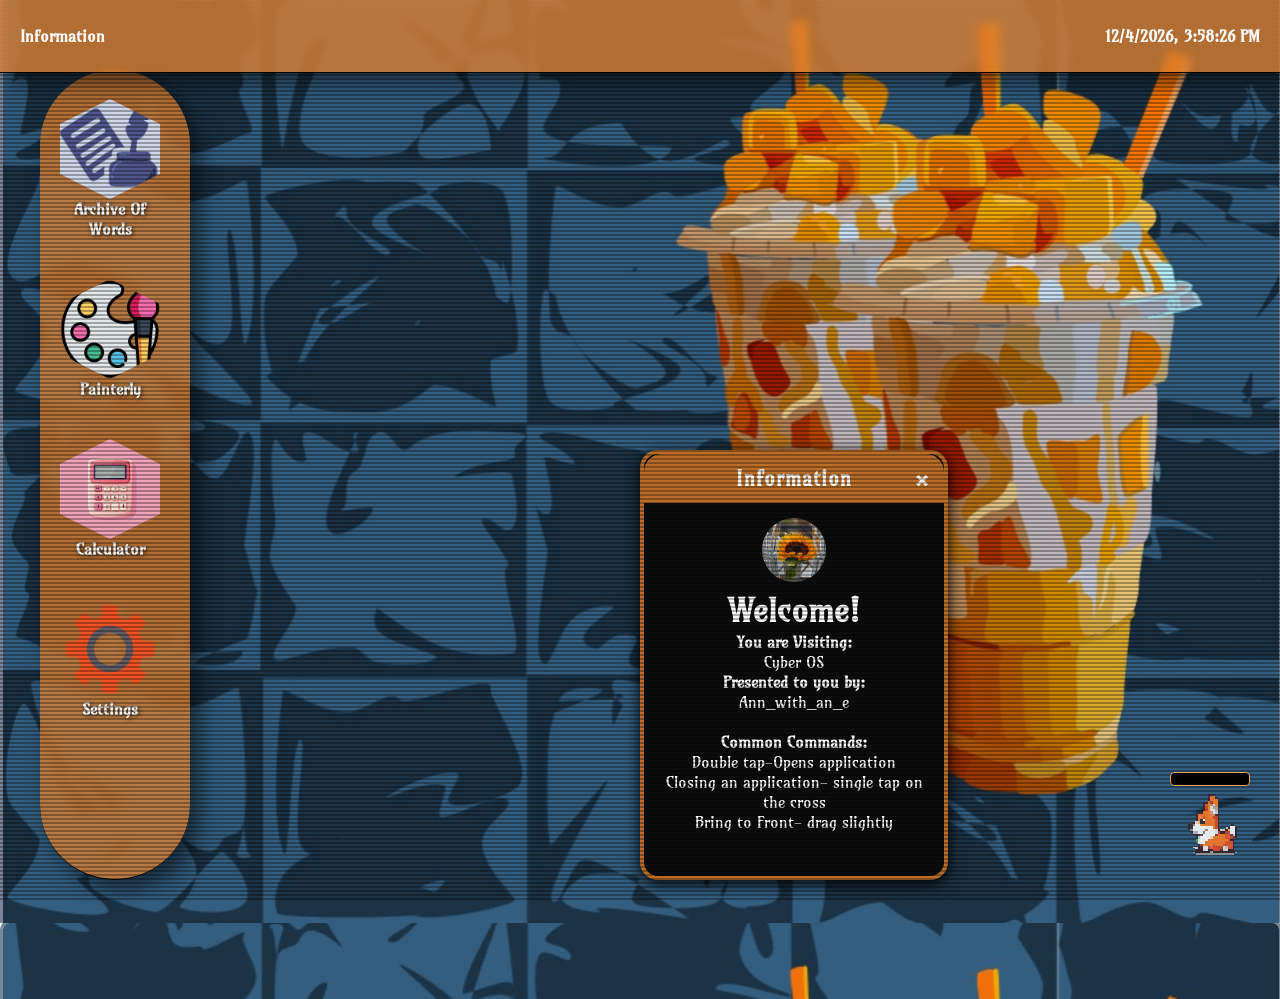
<file: index.html>
<!DOCTYPE html>
<html>
<head>
    <link rel="stylesheet" href="styles.css">
</head>
<body>
    <div id="scanline-overlay" class="scanline-overlay"></div>
    <div id="flicker-overlay" class="flicker-overlay"></div>
    
    
    <!--TOP BAR CODE-->
    <div class="top-bar" id="top">
        <!-- data-target opens the welcome-box on click -->
        <p style="cursor: pointer;" class="menu-open-btn" data-target="welcome-box">Information</p>
        <p><i></i></p>
        <p id="timeElement">13/06/2020 19:23 P.M</p>
    </div>
    <div class="sidebar"></div>

    <!--Settings-->
    <div class="window" id="settings-box" style=" display:none; overflow:hidden; position: absolute; z-index: 10; background: #000000; width: 300px; min-height: 350px; border-radius: 18px; box-shadow: 0px 4px 15px rgb(0, 0, 0); top: 70px; left: 70px;">
        <div id="settings-box-header" class="window-header" style="background: rgba(230, 133, 48, 0.805); width: 100%; padding: 12px 0; cursor: move; border-top-left-radius: 18px; border-top-right-radius: 18px; box-sizing: border-box; margin:0px; position: relative; text-align: center;">
            <span style="padding-right:30px; display:inline-block; font-size: 20px; font-weight: bold; letter-spacing: 1px; color: #ffffff; font-family: 'Azraiel'; display: block;"><b>  Display Settings</b></span>
            <span class="close-btn" style="cursor: pointer; color: #ffffff; font-size: 24px; font-weight: bold; line-height: 1; position: absolute; right: 16px; top: 20%; transform: translateY(-50%);">&times;</span>
        </div>
        <div class="control-row">
                <span style="color: #ffffff;">Screen Flicker</span>
                <button id="flicker-btn" class="retro-btn">OFF</button>
            </div>
            <div class="control-row">
                <span style="color: #ffffff;">Scanline Mode</span>
                <button id="scanline-btn" class="retro-btn">THIN</button>
            </div>
            <div class="control-row">
                <span style="color: #ffffff;">Signal Quality</span>
                <button id="signal-btn" class="retro-btn">HIGH</button>
            </div>
            
        
    </div>

    <!--Basic Calculator-->
    <!--Basic Calculator:Window-->
    <div class="window" id="calculator-box" style=" display:none; overflow:hidden; position: absolute; z-index: 10; background: #000000; width: 300px; min-height: 350px; border-radius: 18px; box-shadow: 0px 4px 15px rgb(0, 0, 0); top: 70px; left: 70px;">
        <div id="calculator-box-header" class="window-header" style="background: rgba(230, 133, 48, 0.805); width: 100%; padding: 12px 0; cursor: move; border-top-left-radius: 18px; border-top-right-radius: 18px; box-sizing: border-box; margin:0px; position: relative; text-align: center;">
            <span style="padding-right:30px; display:inline-block; font-size: 20px; font-weight: bold; letter-spacing: 1px; color: #ffffff; font-family: 'Azraiel'; display: block;"><b> Calculator</b></span>
            <span class="close-btn" style="cursor: pointer; color: #ffffff; font-size: 24px; font-weight: bold; line-height: 1; position: absolute; right: 16px; top: 20%; transform: translateY(-50%);">&times;</span>
        </div>
        <!--Basic Calculator:buttons-->
        <div class="calculator" style="display: flex; flex-direction: column;">
            <input type="text" id="calc-display" class="cdisplay" style="padding: 20px;justify-self: auto!important; color: #E67E22; margin: 10px 5px 10px 5px; box-sizing: border-box; border-radius: 8px; font-weight: bold; font-size: medium; background-color: #000000; border-color: #E67E22;" readonly/>
            <div class="cbuttons" style="position: relative; z-index: 20;">
                <button class="cb" onclick="press('7')" style="background-color: #000000; color: #E67E22; padding: 4px; font-weight: bold; border-radius: 8px; ">7</button>
                <button  class="cb" onclick="press('8')" style="background-color: #000000; color: #E67E22; padding: 4px; font-weight: bold; border-radius: 8px;">8</button>
                <button class="cb" onclick="press('9')" style="background-color: #000000; color: #E67E22; padding: 4px; font-weight: bold; border-radius: 8px;">9</button>
                <button class="cbb" onclick="press('/')" style="background-color: #000000; color: #61abff; padding: 4px; font-weight: bold; border-radius: 8px;">/</button>
                <button class="cb" onclick="press('4')" style="background-color: #000000; color: #E67E22; padding: 4px; font-weight: bold; border-radius: 8px;">4</button>
                <button class="cb" onclick="press('5')" style="background-color: #000000; color: #E67E22; padding: 4px; font-weight: bold; border-radius: 8px;">5</button>
                <button class="cb" onclick="press('6')" style="background-color: #000000; color: #E67E22; padding: 4px; font-weight: bold; border-radius: 8px;">6</button>
                <button class="cbb" onclick="press('*')" style="background-color: #000000; color: #61abff; padding: 4px; font-weight: bold; border-radius: 8px;">*</button>
                <button class="cb" onclick="press('1')" style="background-color: #000000; color: #E67E22; padding: 4px; font-weight: bold; border-radius: 8px;">1</button>
                <button class="cb" onclick="press('2')" style="background-color: #000000; color: #E67E22; padding: 4px; font-weight: bold; border-radius: 8px;">2</button>
                <button class="cb" onclick="press('3')" style="background-color: #000000; color: #E67E22; padding: 4px; font-weight: bold; border-radius: 8px;">3</button>
                <button class="cbb" onclick="press('+')" style="background-color: #000000; color: #61abff; padding: 4px; font-weight: bold; border-radius: 8px;">+</button>
                <button class="cbb" onclick="press('-')" style="background-color: #000000; color: #61abff; padding: 4px; font-weight: bold; border-radius: 8px;">-</button>
                <button class="cb" onclick="press('0')" style="background-color: #000000; color: #E67E22; padding: 4px; font-weight: bold; border-radius: 8px;">0</button>
                <button class="cbb" onclick="press('**')" style="background-color: #000000; color: #61abff; padding: 4px; font-weight: bold; border-radius: 8px;">^</button>
                <button class="cbb" onclick="clearDisplay()" style="background-color: #000000; color: #61abff; padding: 4px; font-weight: bold; border-radius: 8px;">C</button>
                <button class="cbe" onclick="calculate()" style="background-color: #000000; color: #61abff; padding: 4px; font-weight: bold; border-radius: 8px; align-self: center;">-></button>
            </div>
        </div>
    </div>

    <!--IFORMATION BOX CODE-->
    <!--INFO:HEADER AND CLOSE BTN CODE-->
    <div class="window" id="welcome-box" style="position: absolute; z-index: 10; background: #0c0c0c; width: 300px; padding-bottom: 20px; text-align: center; border-radius: 18px; box-shadow: 0px 4px 15px rgb(0, 0, 0); top: 50%!important; left: 50%!important;">
        <div id="welcome-box-header" class="window-header" style="background: rgba(230, 133, 48, 0.805); width: 100%; padding: 12px 0; cursor: move; border-top-left-radius: 18px; border-top-right-radius: 18px; box-sizing: border-box; margin:0; position: relative; text-align: center;">
            <span style="font-size: 20px; font-weight: bold; letter-spacing: 1px; color: #ffffff; font-family: 'Azraiel';"><b> Information</b></span>
            <span class="close-btn" style="cursor: pointer; color: #ffffff; font-size: 24px; font-weight: bold; line-height: 1; position: absolute; right: 16px; top: 50%; transform: translateY(-50%);">&times;</span>
        </div>
        <!--INFO: CONTENT CODE-->

        <div class="window-content">
        <img src="./Pictures/OS icons/Profile.jpg" style="width: 64px; height: 64px; border-radius: 32px; object-fit: cover; margin-top: 15px;"/>  
        <h1 style="margin: 8px 0 2px 0; color: #ffffff;"><b>Welcome!</b></h1>
        <p style="margin: 0px; color: #ffffff;">
           <b> You are Visiting:</b> <br> Cyber OS <br>
           <b>Presented to you by:</b><br> Ann_with_an_e<br><br>
           <b>Common Commands:</b><br> Double tap-Opens application<br>Closing an application- single tap on the cross<br>Bring to Front- drag slightly
        </p> 
        </div>      
    </div>

    <!--ARCHIVE CODE-->
    <!--ARCHIVE: HEADER AND CLOSE BTN CODE-->
    <div class="window" id="poetry-box" style="display: none; overflow:hidden; position: absolute; z-index: 10; background: #000000; width: 300px; min-height: 150px; border-radius: 18px; box-shadow: 0px 4px 15px rgb(0, 0, 0); top: 70px; left: 20px;">
        <div id="poetry-box-header" class="window-header" style="background: rgba(230, 133, 48, 0.805); width: 100%; padding: 12px 0; cursor: move; border-top-left-radius: 18px; border-top-right-radius: 18px; box-sizing: border-box; margin:0px; position: relative; text-align: center;">
            <span style="padding-right:30px; display:inline-block; font-size: 20px; font-weight: bold; letter-spacing: 1px; color: #ffffff; font-family: 'Azraiel'; display: block;"><b> Archive Of Words</b></span>
            <span class="close-btn" style="cursor: pointer; color: #ffffff; font-size: 24px; font-weight: bold; line-height: 1; position: absolute; right: 16px; top: 20%; transform: translateY(-50%);">&times;</span>
        </div>
        <!--ARCHIVE:INTRO CODE-->
        <h1 style="margin: 8px 0 2px 0; color: #ffffff; padding: 8px; justify-self: center;"><b>Archive</b></h1>
        <p style="margin: 0px; color: #ffffff; padding: 20px; justify-content: center;" id="intro">
           <b>Introduction</b> <br> As an avid reader, I've spent quite a bit of time collecting my favorite words from books, poems and articles. Here, I have finally managed to archive them all.<br>
           I present to you the Archive of words.
        </p>  
        <!--ARCHIVE: PHRASE FORMAT CODE-->
        <div id="p-view" style="display: none; padding: 20px 25px; justify-content: center;">
            <h3 id="p-no"></h3>
            <p id="p-text" style="color: #ffffff; font-weight: bold;"></p>
            <span id="p-writer" style="color: #ffffff; line-height: 1.6;text-align: center;"></span>
        </div>
        <!--ARCHIVE:BUTTONS CODE-->
        <p style="text-align: center;" class="proceed" id="proceed">
            <button class="p-btn" style="background-color: #000000; color: #E67E22; justify-content: center; padding: 8px; font-weight: bold; justify-self: center; border-radius: 12px;">Proceed</button>
            <div id="nav-btn" style="display: none; justify-content: center; gap: 15px;font-weight: bold;">
                <button  class="back-btn" id="back-btn" style="background-color: #000000; color: #E67E22; border-radius: 4px; padding: 8px; width: 90px;">Previous</button>
                <button class="next-btn" id="next-btn" style="background-color: #000000; color: #E67E22; border-radius: 4px; padding: 8px; width: 90px;">Next</button>
                
            </div>
        </p>
    </div> 

    <!--Painterly Window-->
    <div class="window" id="painterly-box" style="display:none; overflow:hidden; position: absolute; z-index: 10; background: #000000; width: 900px; height: 600px; border-radius: 18px; box-shadow: 0px 4px 15px rgb(0, 0, 0); top: 70px; left: 20px;">
        <div id="poetry-box-header" class="window-header" style="background: rgba(230, 133, 48, 0.805); width: 100%; padding: 12px 0; cursor: move; border-top-left-radius: 18px; border-top-right-radius: 18px; box-sizing: border-box; margin:0px; position: relative; text-align: center;">
            <span style="padding-right:30px; display:inline-block; font-size: 20px; font-weight: bold; letter-spacing: 1px; color: #ffffff; font-family: 'Azraiel'; display: block;"><b> Painterly</b></span>
            <span class="close-btn" style="cursor: pointer; color: #ffffff; font-size: 24px; font-weight: bold; line-height: 1; position: absolute; right: 16px; top: 20%; transform: translateY(-50%);">&times;</span>
        </div>
        <!--Painterly:Workspace-->
        <div class="painterly-workspace" style="display: flex;flex: 1; padding:15px; gap: 15px; height: calc(100% - 48px); box-sizing: border-box; flex-direction: row!important;">
            <div class="painterly-sidebar" style=" flex-shrink:0; width: 130px; display: flex;flex-direction: column; justify-content: space-between; height: 100%; box-sizing: border-box;">
                <div>
                    <!--Painterly:Workspace:Color Buttons-->
                    <p style="color: rgba(230, 133, 48, 0.805); font-size: 11px; text-transform: uppercase;letter-spacing: 1px; margin: 0 0 10px 0; font-weight: bold;">Colours</p>
                    <div class="colour-palette" style="display: grid;grid-template-columns: repeat(2,1fr);gap: 10px;">
                        <button class="colour-btn active-colour" data-colour="#f4ebd0" style="background: #f4ebd0;"></button>
                        <button class="colour-btn" data-colour="#b83b30" style="background: #b83b30;"></button>
                        <button class="colour-btn" data-colour="#d96236" style="background: #d96236;"></button>
                        <button class="colour-btn" data-colour="#dca642" style="background: #dca642;"></button>
                        <button class="colour-btn" data-colour="#5a8264" style="background:#5a8264;"></button>
                        <button class="colour-btn" data-colour="#3b7a95" style="background: #3b7a95;"></button>
                        <button class="colour-btn" data-colour="#4a5270" style="background: #4a5270;"></button>
                        <button class="colour-btn" data-colour="#7c5295" style="background: #7c5295;"></button>
                        
                    </div>
                </div>
                <!--Painterly:Workspace:Undo Redo Buttons-->
                <div style="display: flex; flex-direction: column; gap: 10px;">
                   <p style="color: #888; font-size: 11px; text-transform: uppercase; letter-spacing: 1px; margin: 0; font-weight: bold;">History</p>
                    <div style="display: flex; gap: 10px;">
                        <button id="undo-btn" class="undo-btn" style="flex: 1; background: #222; border: 1px solid #333; color: #fff; padding: 8px; border-radius: 6px; cursor: pointer; font-size: 12px; transition: 0.2s;">↶ Undo</button>
                        <button id="redo-btn"  class="redo-btn" style="flex: 1; background: #222; border: 1px solid #333; color: #fff; padding: 8px; border-radius: 6px; cursor: pointer; font-size: 12px; transition: 0.2s;">↷ Redo</button>
                                        </div> 

                    <!--Painterly:Workspace:Brush Size Buttons-->
                    <p style="color: #888; font-size: 11px; text-transform: uppercase; letter-spacing: 1px; margin: 5px 0 0 0; font-weight: bold;">Brush size</p>
                    <input type="number" id="brush-slider" min="2" max="20" value="5"   style="width: 100%; background: #222; accent-color: #E68530; color: #fff; padding: 8px; border-radius: 6px; box-sizing: border-box; position: relative; z-index: 99999; pointer-events: auto !important;">
                </div> 
            </div> 

            <!--Painterly:Workspace:Canvas-->
            <div class="canvas-container" style="flex: 1; height: 100%; align-self: stretch; background-color: #000000; border-radius: 10px; box-shadow: inset 0 0 10px rgba(0,0,0,0.5); overflow: hidden; position: relative; border-radius: #ffffff;">
                <canvas id="painterly-canvas" style="display: block; cursor: crosshair; background: #000000; border-color: #E67E22;width: 100%; height: 100%;"></canvas>
            </div>

        </div> 
    </div> 

    
    
    <!-- DESKTOP ICONS-->
    <div id="desktopApps" style="padding-top: 99px!important; padding-left: 60px!important; display: flex; flex-direction: column; gap: 40px; align-items: flex-start;">
        
        <!-- App 1: Archive -->
        <div class="App1 app-icon" data-target="poetry-box" ondblclick="selectedIcon(this); event.stopPropagation();" style="cursor: pointer; text-align: center; width: 100px; position: relative !important; left: auto !important; top: auto !important;">
            <img src="./Pictures/OS icons/Archive of Prose.jpg" class="hexagon">
            <p class="hexagon-text" style="color: #ffffff; margin: 0px; font-family: 'Azraiel';">Archive Of Words</p>
        </div>

        <!-- App 2: Painterly -->
        <div class="App2 app-icon" data-target="painterly-box" ondblclick="selectedIcon(this); event.stopPropagation();" style="cursor: pointer; text-align: center; width: 100px; position: relative !important; left: auto !important; top: auto !important;">
            <img src="./Pictures/OS icons/Painterly.jpg" class="hexagon">
            <p class="hexagon-text" style="color: #ffffff; margin: 0px; font-family: 'Azraiel';">Painterly</p>
        </div>

         <!-- App 3: Calculator -->
        <div class="App3 app-icon" data-target="calculator-box" ondblclick="selectedIcon(this); event.stopPropagation();" style="cursor: pointer; text-align: center; width: 100px; position: relative !important; left: auto !important; top: auto !important;">
            <img src="./Pictures/OS icons/calculator icon.jpg" class="hexagon">
            <p class="hexagon-text" style="color: #ffffff; margin: 0px; font-family: 'Azraiel';">Calculator</p>
        </div>
        <!--App 4: Settings-->
        <div class="App4 app-icon" data-target="settings-box" ondblclick="selectedIcon(this); event.stopPropagation();" style="cursor: pointer; text-align: center; width: 100px; position: relative !important; left: auto !important; top: auto !important;">
            <img src="./Pictures/OS icons/settings jpg.png" class="hexagon">
            <p class="hexagon-text" style="color: #ffffff; margin: 0px; font-family: 'Azraiel';">Settings</p>
        </div>

        <div class="sprite">
            <div class="speech-bubble" id="speech-bubble"></div>
            <img src="./Pictures/OS icons/sprite.gif">
        </div>
    
    </div>

    <script src="script.js"></script>
</body>
</html>
</file>
<file: styles.css>
@font-face {
    font-family: "Azraiel";
    src: url(./Amarante/Amarante-Regular.ttf);
}


body {
    font-family: "Azraiel", monospace;
    margin: 0;
    display: block; 
    width: 100vw;
    height: 100vh;
    background-image: url("./Pictures/OS icons/Background.jpg");
    background-size: cover;
    background-position: center center;
    overflow: hidden;
    background-repeat: repeat;
}


.window {
    font-family: "Azraiel", monospace;
    border: 4px solid rgba(230, 133, 48, 0.805);
    width: 300px; 
    border-radius: 20px;
    background-color: rgb(255, 255, 255);
    box-shadow: 10px 10px 20px rgba(0, 0, 0, 0.5);
    position: absolute;
    overflow: hidden;}


.window-content {
    display: flex;
    flex-direction: column;
    align-items: center;
    justify-content: center;
    text-align: center;
    padding: 0 15px 24px 15px;
}


.top-bar {
    position: absolute;
    top: 0;
    left: 0;
    width: 100%;
    justify-content: space-between;
    display: flex;
    align-items: center;
    box-sizing: border-box;
    background: rgba(230, 133, 48, 0.75);
    backdrop-filter: blur(5px);
    border-bottom: 1px solid rgb(0, 0, 0);
    box-shadow: 10px 10px 20px rgba(0, 0, 0, 0.5);
    padding: 10px 20px;
    font-weight: bold;
    color: rgb(249, 251, 252);
    z-index: 99999; }

.sidebar{
    position: absolute;
    top: 70px;
    left: 40px;
    width: 150px;
    height: 90vh;
    justify-content: space-between;
    display: flex;
    align-items: center;
    box-sizing: border-box;
    border-radius: 80px;
    background: rgba(230, 133, 48, 0.75);
    backdrop-filter: blur(5px);
    border-bottom: 1px solid rgb(0, 0, 0);
    box-shadow: 10px 10px 20px rgba(0, 0, 0, 0.5);
    padding: 10px 20px;
    font-weight: bold;
    color: rgb(249, 251, 252);
    z-index: 0; }



#desktopApps {
    position: relative;
    width: 100%;
    height: 100%;
}


.app-icon {
    position: absolute;
    display: grid;
    place-items: center;
    text-align: center;
    cursor: pointer;
    transition: transform 0.3s ease, filter 0.3s ease;
}


.app-icon[data-target="poetry-box"] {
    top: 120px;
    left: 40px;
}
.app-icon[data-target="Painterly"] {
    top: 120px;
    left: 40px;
}

.app-icon:hover {
    transform: translateY(-8px) scale(1.04);
    filter: drop-shadow(0 15px 15px #ffcc31) 
            drop-shadow(0 20px 30px #f7df97);
}


.app-icon.selected {
    border: #ffffff;
    filter: drop-shadow(0px 0px 12px rgba(255, 181, 107, 0.9))
            drop-shadow(0px 0px 12px rgba(255, 255, 255, 0.9)) !important;
}

.hexagon {
    width: 100px;
    height: 100px;
    object-fit: cover;
    clip-path: polygon(50% 0%, 100% 25%, 100% 75%, 50% 100%, 0% 75%, 0% 25%);
    position: relative;
}

.hexagon-text {
    position: relative;
    font-weight: bold;
    margin-top: 5px;
    text-shadow: 1px 1px 4px rgba(0, 0, 0, 0.8); 
}
.proceed{
    transition: transform 0.2s ease;}
.proceed:hover {
    transform: translateY(-5px);
}

.p-btn{
    transition: transform 0.2s ease;
    border: 2px solid #E67E22;
}
.p-btn:hover{
    transform: translateY(-5px);
    border: 2px solid #ffffff;
}

.back-btn{
    transition: transform 0.2s ease;
    border: 2px solid #E67E22;
}
.back-btn:hover{
    transform: translateY(-5px);
    border: 2px solid #ffffff;
}
.next-btn{
    transition: transform 0.2s ease;
    border: 2px solid #E67E22;
}
.next-btn:hover{
    transform: translateY(-5px);
    border: 2px solid #ffffff;
}

.undo-btn{
    transition: transform 0.2s ease;
}
.undo-btn:hover{
    transform: translateY(-5px);
}
.redo-btn{
    transition: transform 0.2s ease;
}
.redo-btn:hover{
    transform: translateY(-5px);
}
.colour-btn{
    width: 44px;
    height:44px;
    border-radius: 10px;
    aspect-ratio: 1;
    border: 2px solid transparent;
    cursor: pointer;
    box-shadow: 0 2px 5px rgba(0, 0, 0, 0.5);
    transition: transform 0.15s cubic-bezier(0.175, 0.885, 0.32, 1.275);
}
.colour-btn:hover{
    transform: scale(1.15);
}
.colour-btn-active-colour{
    border-color: #ffffff!important;
    box-shadow: 0 0 0 2px #E68530;
}
.cbuttons{
    display:grid;
    grid-template-columns: repeat(4, 1fr);
    gap:10px;
    padding: 20px;
    size: 20px;
    font-size: large;}

.cb{
    transition: transform 0.2s ease;
    border: 2px solid #E67E22;
}
.cbe{
    transition: transform 0.2s ease;
    display: flex;
    justify-content: center!important;
    align-self:center!important ;
grid-column: span 2/4;
border: 2px solid #61abff;}
.cbe:hover{
    transform: translateY(-5px);
    border: 2px solid #ffffff;
}

.cbb{
    transition: transform 0.2s ease;
    border: 2px solid #61abff;}

.cbb:hover{
    transform: translateY(-5px);
    border: 2px solid #ffffff;
}

    

    
.cb:hover{
    transform: translateY(-5px);
    border: 2px solid #ffffff;
}

.cdisplay{
    display: flex;
    flex-direction: column;
    align-self: center;
    justify-self: center;
    margin-left:45px!important;
    margin-right:45px!important;

}

.control-row{
    display:flex;
    justify-content: space-between;
    align-items: center;
    margin-bottom: 15px;
    padding: 20px 20px;
}

.retro-btn{
    background-color: #252220;
    color: #dca642;
    border: 2px solid #d96236;
    padding: 6px 12px;
    cursor:pointer;
    text-decoration: uppercase;
    transition: transform 0.2s ease;
}
.retro-btn:hover{
    transform: translateY(-5px);
    border: 2px solid #ffffff;
}

.retro-btn.active{
    background-color: #d96236;
    color: #252220;
    box-shadow: 0 0 8px #d96236;
}



#scanline-overlay{
    position: absolute;
    top: 0;
    left: 0;
    width: 100%;
    height: 100%;
    background: linear-gradient(rgba(18,16,16,0)50%, rgba(0,0,0,0.3)50%);
    background-repeat: repeat;
    background-size: 100% 4px;
    z-index:9999;
    pointer-events: none;
}

#flicker-overlay{
    position: absolute;
    top: 0;
    left: 0;
    width: 100%;
    height: 100%;
    background: rgba(30, 20 , 15 ,0.2);
    background-repeat: repeat;
    background-size: 100% 4px;
    z-index:9998;
    pointer-events: none;
    mix-blend-mode: multiply;
    opacity: 0;
}

@keyframes crt-flicker{
    0%{filter:brightness(100%) contrast(100%);}
    25%{filter:brightness(92%) contrast(105%);}
    50%{filter:brightness(103%) contrast(105%);}
    75%{filter:brightness(95%) contrast(98%);}
    100%{filter:brightness(100%) contrast(100%);}
}

.sprite{
    position: fixed;
    bottom: 30px;
    right: 30px;
    z-index: 10000;
    pointer-events: none;}

.sprite img{
    width: 80px;
    height:auto;
    image-rendering: pixelated;
    opacity: 0.9;
}

.speech-bubble{
    background: #000000;
    border: 1px solid #e7a054;
    color: #e7a054;
    font-size: 11px;
    padding: 6px 10px;
    border-radius: 4px;
    max-width: 140px;
    text-align: center;
}
.speech-bubble.show{
    opacity: 1;
    transform: translateY(0);
}
</file>
